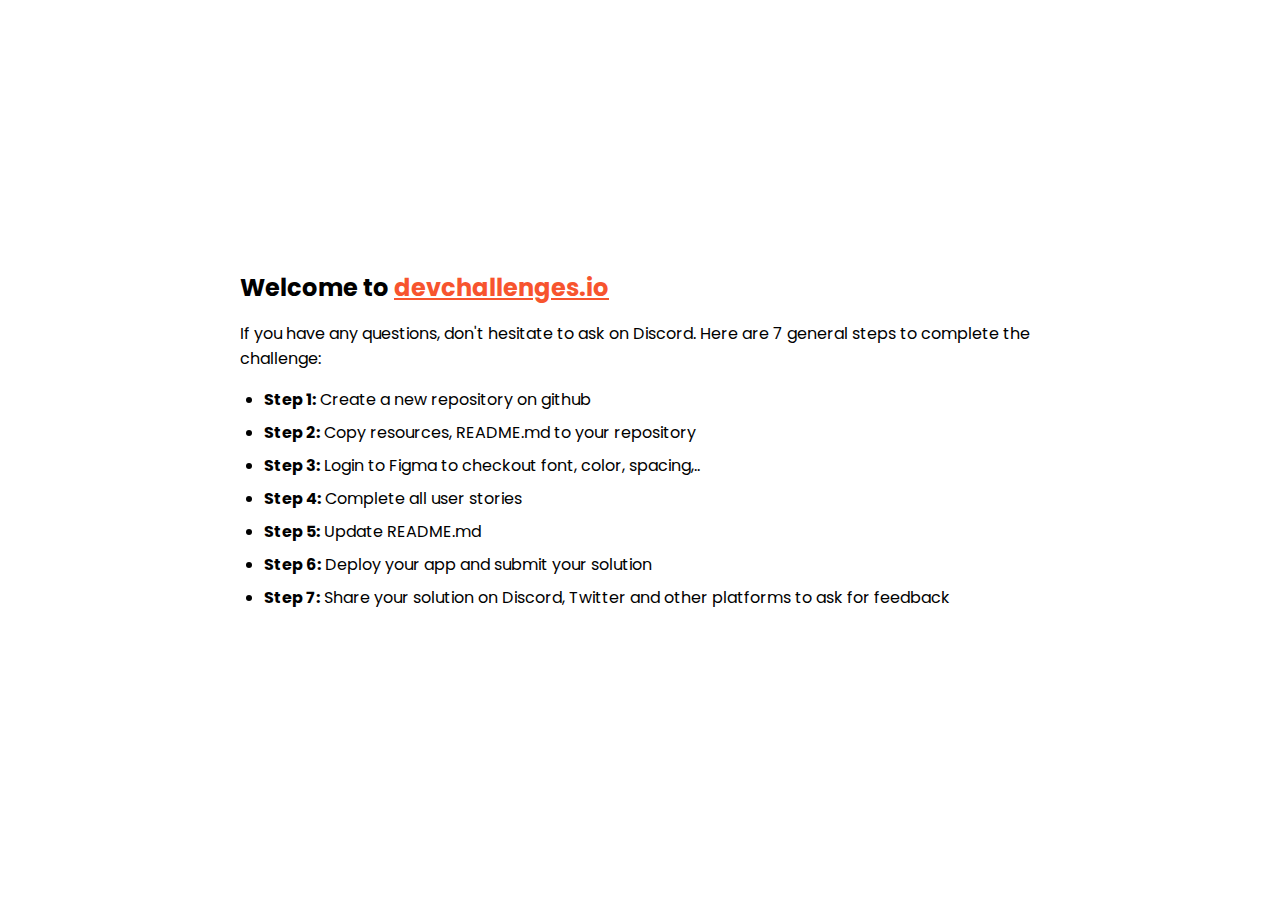
<file: DevChallange.io/interior-consultant-master/index.html>
<!DOCTYPE html>
<html lang="en">
  <head>
    <meta charset="utf-8" />
    <meta
      name="viewport"
      content="width=device-width, initial-scale=1,
  maximum-scale=5"
    />

    <link rel="icon" href="devchallenges.png" />

    <link
      rel="shortcut icon"
      type="image/x-icon"
      href="https://devchallenges.io/"
    />

    <link
      href="https://fonts.googleapis.com/css2?family=Poppins:wght@400;500&display=swap"
      rel="stylesheet"
    />

    <title>Devchallenges</title>

    <style>
      body {
        font-family: "Poppins", sans-serif;
      }

      ul {
        padding-left: 24px;
      }

      li {
        margin-bottom: 8px;
      }

      .welcome {
        max-width: 800px;
        margin: 0 auto;
      }

      .welcome-text {
        margin-top: 30vh;
        font-weight: 500;
      }

      .welcome-text p {
        font-size: 1rem;
        font-weight: 400;
      }

      .welcome-text h1 {
        font-size: 1.5rem;
      }

      .welcome-text a {
        color: #f7542e;
      }
    </style>
  </head>
  <body>
    <div class="welcome">
      <div class="welcome-text">
        <h1>
          Welcome to
          <a href="https://devchallenges.io/" target="_blank"
            >devchallenges.io</a
          >
        </h1>

        <p>
          If you have any questions, don't hesitate to ask on Discord. Here are
          7 general steps to complete the challenge:
        </p>
      </div>

      <ul>
        <li><b>Step 1:</b> Create a new repository on github</li>
        <li><b>Step 2:</b> Copy resources, README.md to your repository</li>
        <li>
          <b>Step 3:</b> Login to Figma to checkout font, color, spacing,..
        </li>
        <li><b>Step 4:</b> Complete all user stories</li>
        <li><b>Step 5:</b> Update README.md</li>
        <li><b>Step 6:</b> Deploy your app and submit your solution</li>
        <li>
          <b>Step 7:</b> Share your solution on Discord, Twitter and other
          platforms to ask for feedback
        </li>
      </ul>
    </div>
  </body>
</html>
</file>
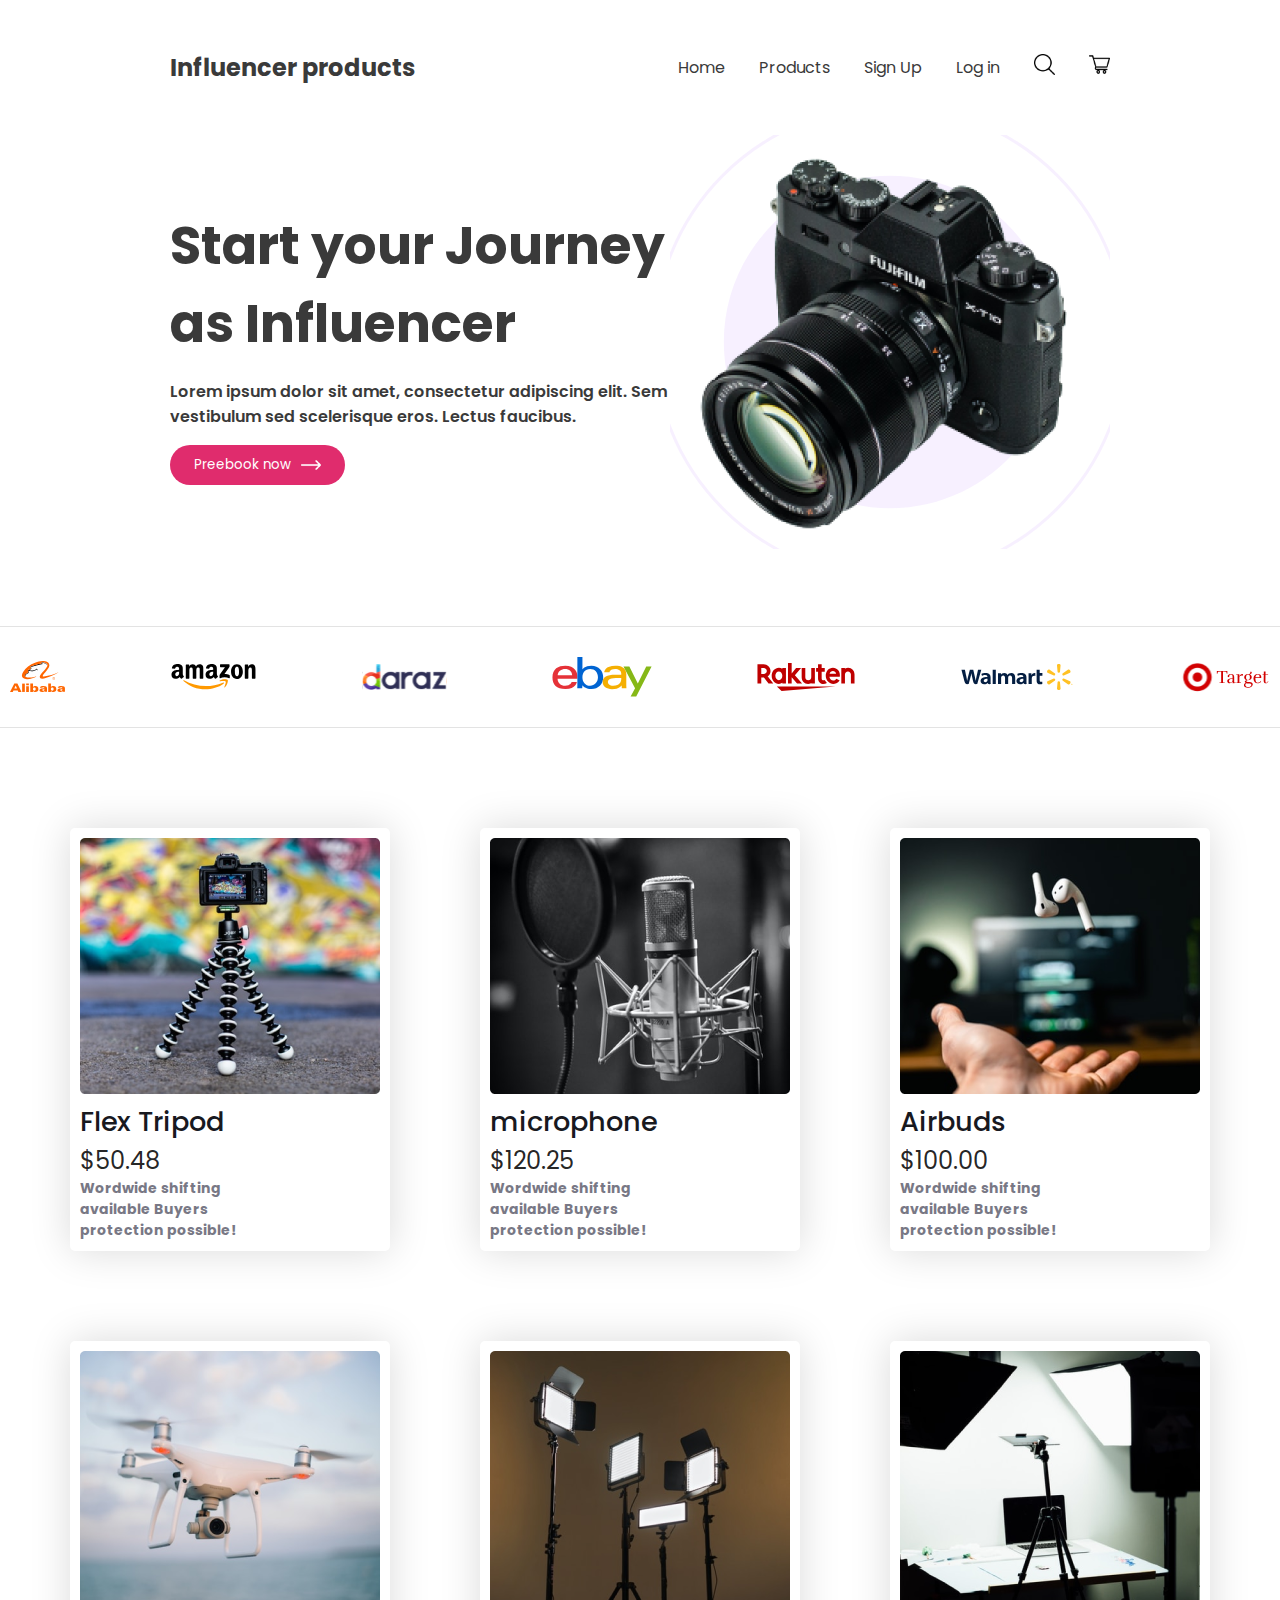
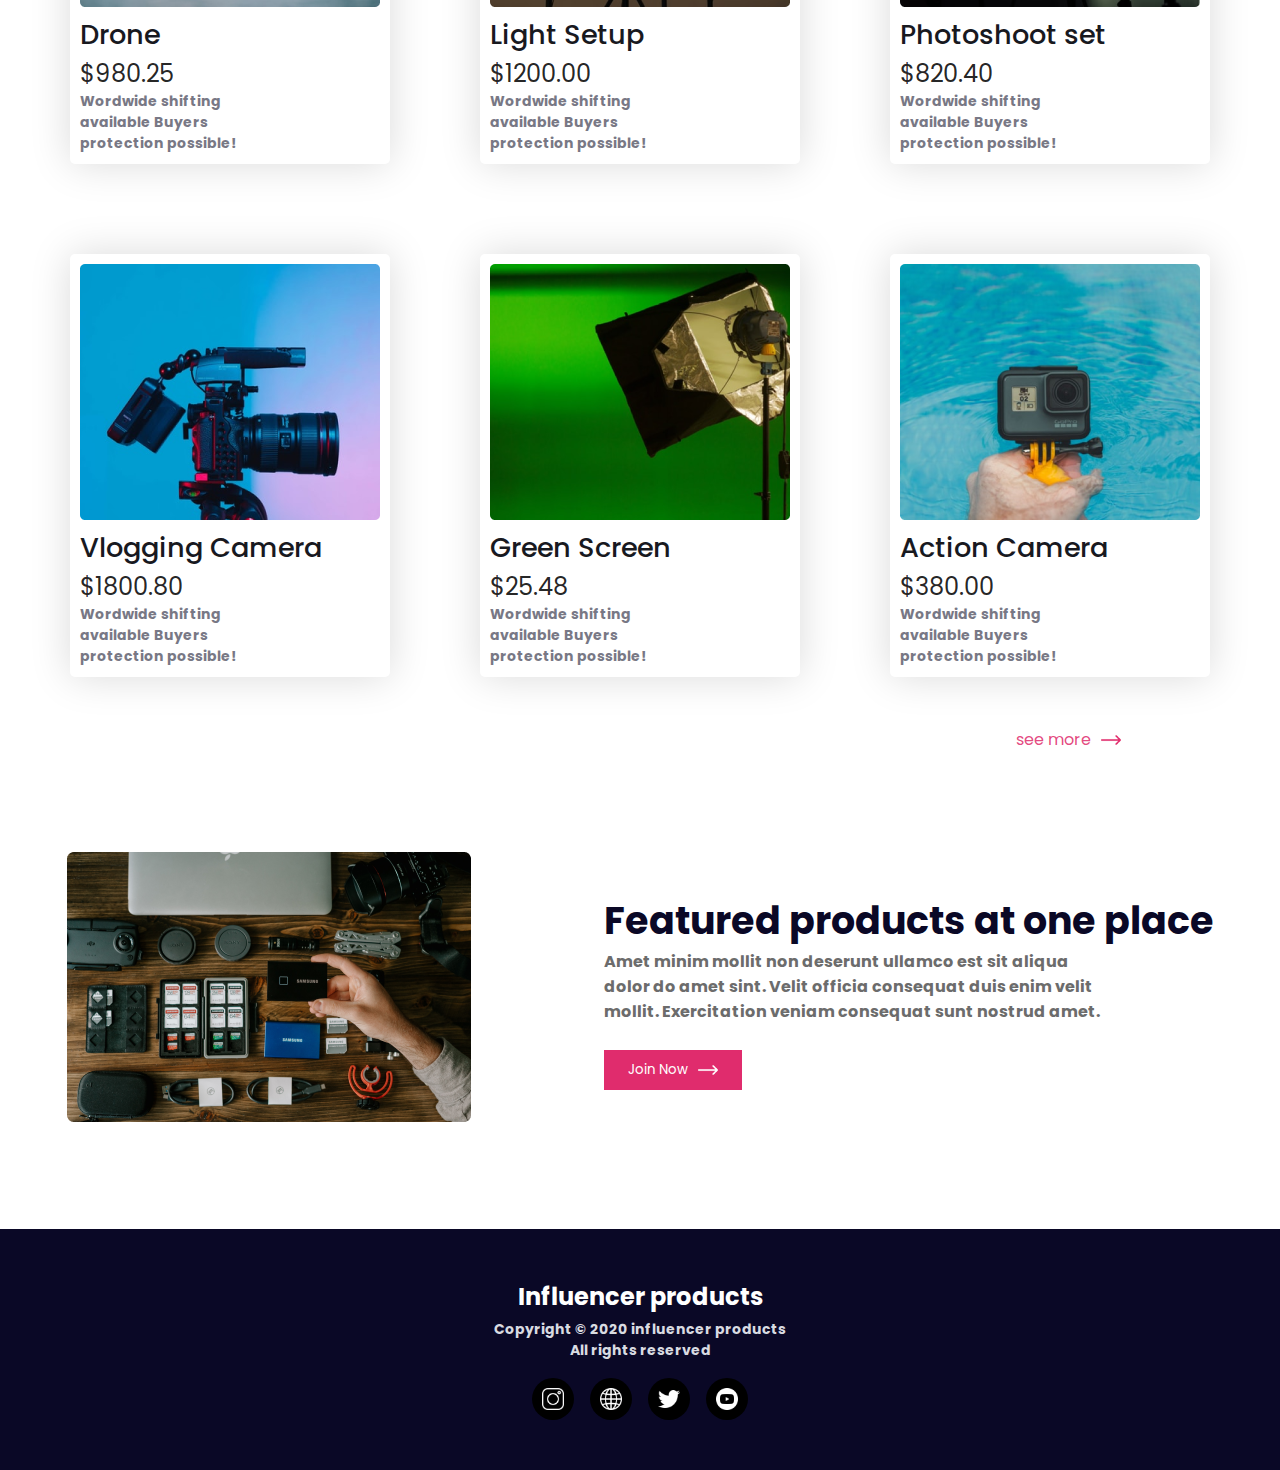
<file: Module 10 Influencer Gear/Re_create Website/index.html>
<!DOCTYPE html>
<html lang="en">

<head>
    <meta charset="UTF-8">
    <meta name="viewport" content="width=device-width, initial-scale=1.0">
    <title>Influencer gear</title>
    <link rel="stylesheet" href="style.css">
    <link rel="stylesheet" href="responsibe_style.css">
</head>

<body>

    <!-- Header Section Start -->


    <header>
        <nav>
            <div class="logo_name">
                <h2>Influencer products</h2>
            </div>
            <div class="nav_list">
                <ul>
                    <a href="#">
                        <li>Home</li>
                    </a>
                    <a href="#">
                        <li>Products</li>
                    </a>
                    <a href="#">
                        <li>Sign Up</li>
                    </a>
                    <a href="#">
                        <li>Log in</li>
                    </a>
                    <li><img src="icon/search-interface-symbol.png" alt=""></li>
                    <li><img src="icon/shopping-cart.png" alt=""></li>
                </ul>
            </div>
        </nav>

        <!-- Banner Section Start -->

        <div class="banner_Section">
            <div class="banner_section_content">
                <h1>Start your Journey as
                    Influencer</h1>
                <p>Lorem ipsum dolor sit amet, consectetur adipiscing elit. Sem vestibulum sed scelerisque eros. Lectus
                    faucibus.</p>
                <div class="btn">
                    <button>Preebook now <img src="icon/right-arrow.png" alt=""></button>

                </div>
            </div>
            <div class="banner_section_img">
                <img src="images/main-camera.png" alt="">
            </div>
        </div>

        <!-- Banner Section End -->
    </header>

    <!-- Header Section End -->

    <!-- Main Section Start -->

    <main>

        <!-- Company Name section Start -->

        <section class="company_name_section">
            <img src="logos/Alibaba.svg" alt="">
            <img src="logos/Amazon.svg" alt="">
            <img src="logos/Daraz.pk Logo.svg" alt="">
            <img src="logos/Ebay.svg" alt="">
            <img src="logos/Rakuten.svg" alt="">
            <img src="logos/Walmart.svg" alt="">
            <img src="logos/Target.svg" alt="">
        </section>


        <!-- Company Name section End -->

        <!-- Product Card Section Start -->
        
        <section class="products_section" >
           <div class="products_card_container">
            <div class="products_card">
                <img src="images/tripod.png" alt="">
                <h3>Flex Tripod</h3>
                <span>$50.48</span>
                <p>Wordwide shifting available
                    Buyers protection possible!</p>
            </div>
            <div class="products_card">
                <img src="images/mic.png" alt="">
                <h3>microphone</h3>
                <span>$120.25</span>
                <p>Wordwide shifting available
                    Buyers protection possible!</p>
            </div>
            <div class="products_card">
                <img src="images/airpod.png" alt="">
                <h3>Airbuds</h3>
                <span>$100.00</span>
                <p>Wordwide shifting available
                    Buyers protection possible!</p>
            </div>
            <div class="products_card">
                <img src="images/drone.png" alt="">
                <h3>Drone</h3>
                <span>$980.25</span>
                <p>Wordwide shifting available
                    Buyers protection possible!</p>
            </div>
            <div class="products_card">
                <img src="images/lights.png" alt="">
                <h3>Light Setup</h3>
                <span>$1200.00</span>
                <p>Wordwide shifting available
                    Buyers protection possible!</p>
            </div>
            <div class="products_card">
                <img src="images/setup.png" alt="">
                <h3>Photoshoot set</h3>
                <span>$820.40</span>
                <p>Wordwide shifting available
                    Buyers protection possible!</p>
            </div>
            <div class="products_card">
                <img src="images/camera.png" alt="">
                <h3>Vlogging Camera</h3>
                <span>$1800.80</span>
                <p>Wordwide shifting available
                    Buyers protection possible!</p>
            </div>
            <div class="products_card">
                <img src="images/single-light.png" alt="">
                <h3>Green Screen</h3>
                <span>$25.48</span>
                <p>Wordwide shifting available
                    Buyers protection possible!</p>
            </div>
            <div class="products_card">
                <img src="images/action.png" alt="">
                <h3>Action Camera</h3>
                <span>$380.00</span>
                <p>Wordwide shifting available
                    Buyers protection possible!</p>
            </div>
           </div>
           <div class="see_more_btn">
            <p>see more </p>
            <img src="icon/right-arrow.png" alt="">
           </div>
        </section>

        <!-- Product Card Section End -->


        <!-- Featured Section Start -->

        <section class="featured_section_container">
            <div class="featured_section_image">
                <img src="images/gear.png" alt="">
            </div>
            <div class="featured_section_content">
                <h2>Featured products at one place</h2>
                <p>Amet minim mollit non deserunt ullamco est sit aliqua dolor do amet sint. Velit officia consequat duis enim velit mollit. Exercitation veniam consequat sunt nostrud amet.</p>
                <button class="featured_section_btn" >Join Now <img src="icon/right-arrow.png" alt=""></button>
            </div>
        </section>

        <!-- Featured Section End -->

    </main>

    <!-- Main Section Start -->

    <!-- Footer Section Start -->
    <footer>
        <h3>Influencer products</h3>
        <p>Copyright © 2020  influencer products</p>
        <p>All rights reserved</p>
        <div class="footer_section_icon">
            <div class="footer_icon">
                <img src="icon/instagram.png" alt="">
            </div>
            <div class="footer_icon">
                <img src="icon/world-wide-web.png" alt="">
            </div>
            <div class="footer_icon">
                <img src="icon/twitter.png" alt="">
            </div>
            <div class="footer_icon">
                <img src="icon/youtube.png" alt="">
            </div>
        </div>
    </footer>

    <!-- Footer Section End -->
</body>

</html>
</file>
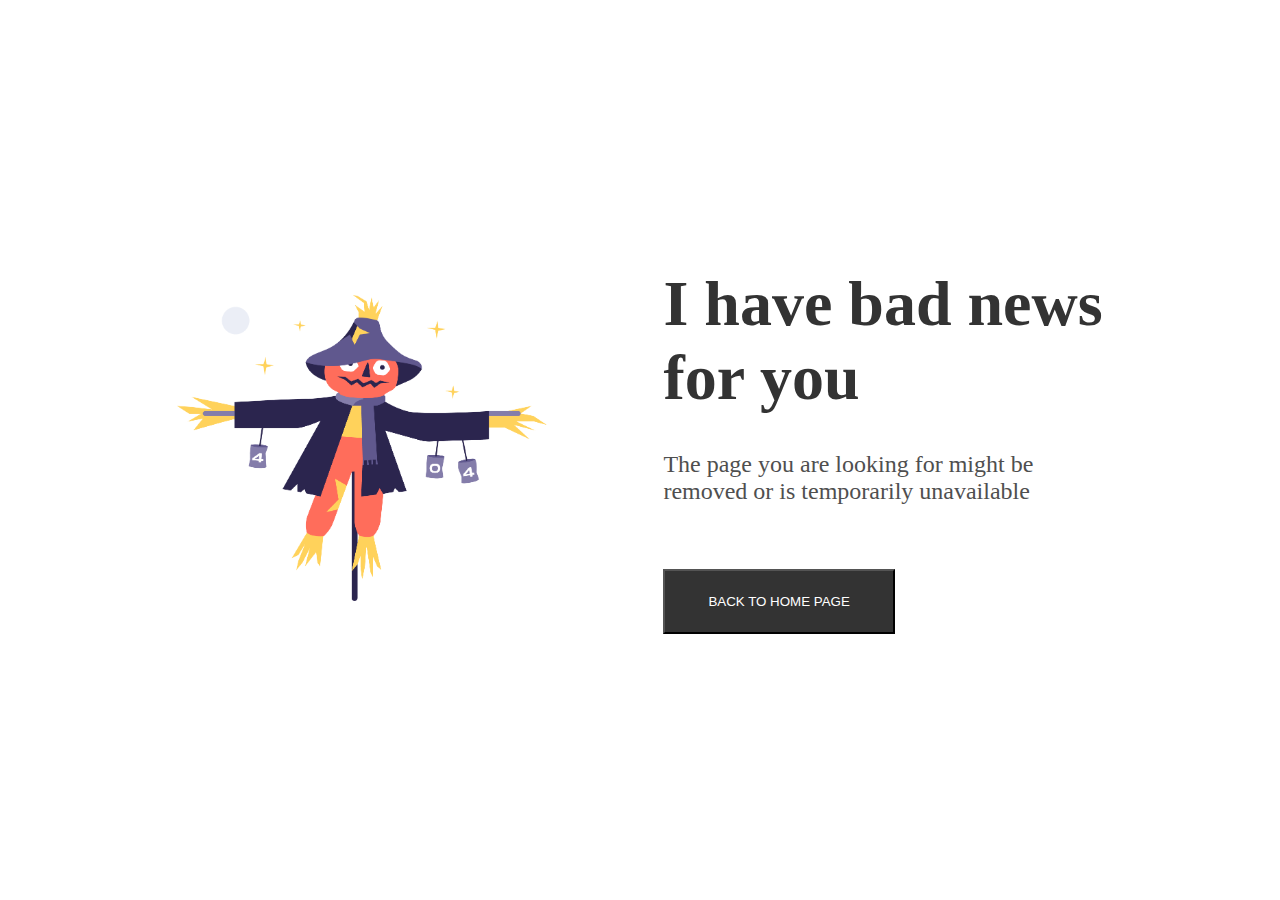
<file: DevChallange.io/404-not-found-master (3)/Re_create/index.html>
<!DOCTYPE html>
<html lang="en">
<head>
    <meta charset="UTF-8">
    <meta name="viewport" content="width=device-width, initial-scale=1.0">
    <title>404-not-found-master (3)</title>
    <link rel="stylesheet" href="style.css">
</head>
<body>
    <div class="container">
        <div class="img">
            <img src="image/Scarecrow.png" alt="">
        </div>
        <div class="text">
            <h1>I have bad news <br> for you</h1>
            <p>The page you are looking for might be removed or is temporarily unavailable</p>
            <button>
                BACK TO HOME PAGE
            </button>
        </div>
    </div>
</body>
</html>
</file>
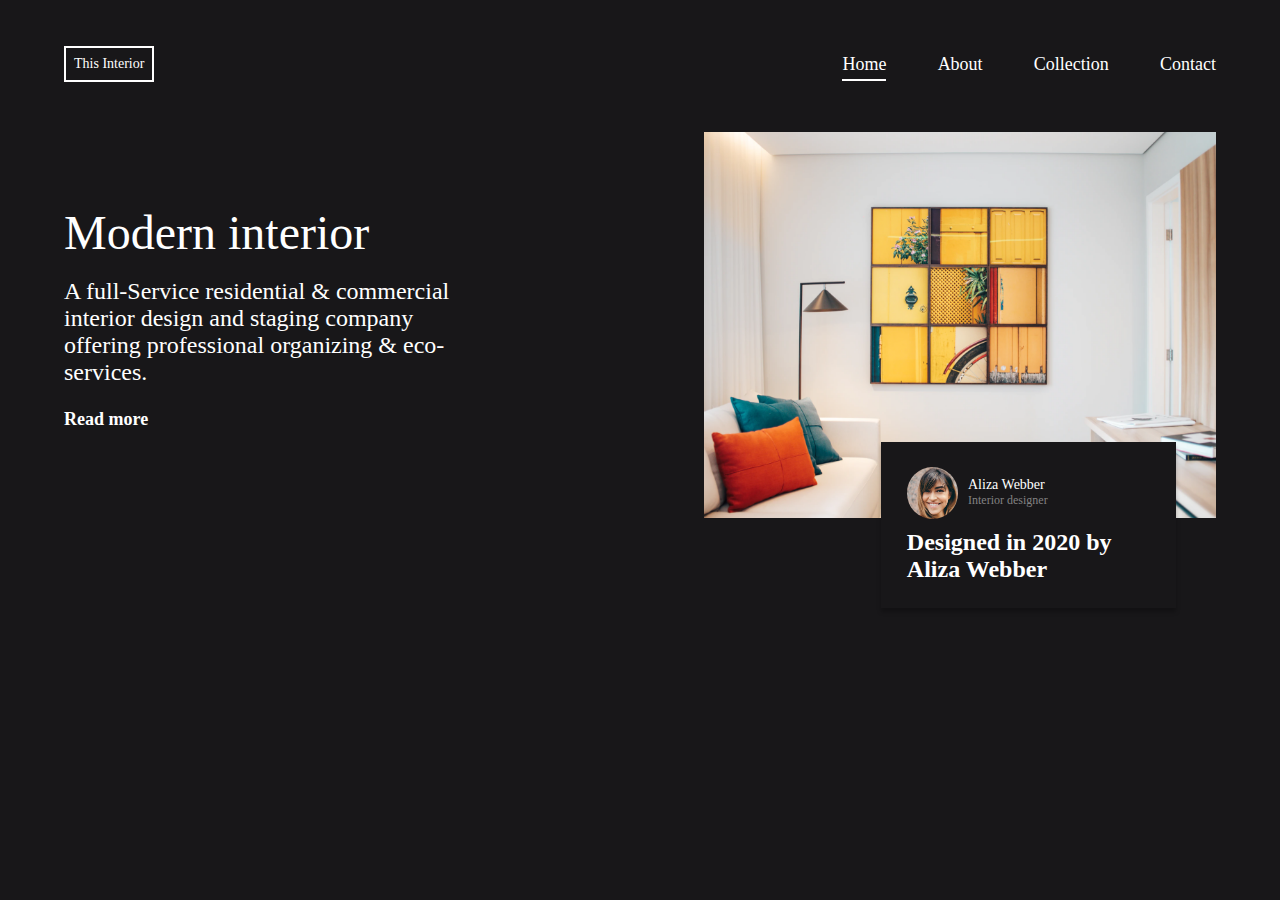
<file: DevChallange.io/interior-consultant-master/Re-create/index.html>
<!DOCTYPE html>
<html lang="en">
<head>
    <meta charset="UTF-8">
    <meta name="viewport" content="width=device-width, initial-scale=1.0">
    <title>Interior Consultant</title>
    <link rel="stylesheet" href="style.css">
</head>
<body>
    <header>
        <div class="logo">
            <h4>This Interior</h4>
        </div>
        <nav>
            <ul class="navvar">
                <li><a href="#" class="home">Home</a></li>
                <li><a href="#">About</a></li>
                <li><a href="#">Collection</a></li>
                <li><a href="#">Contact</a></li>
            </ul>
        </nav>
    </header>
    <main>
        <div class="banner_container">
            <div class="content">
                <h1>Modern interior</h1>
                <p>A full-Service residential & commercial interior design and staging company offering professional organizing & eco-services.</p>
                <p><strong>Read more</strong></p>
            </div>
            <div class="image">
                <img src="image/photo1.png" alt="">
                <div class="profile">
                    <div class="profile_image">
                        <div class="img">
                        </div>
                        <div class="user_name">
                            <h4>Aliza Webber</h4>
                            <p>Interior designer</p>
                        </div>
                    </div>
                    <h2>Designed in 2020 by <br> Aliza Webber</h2>
                </div>
            </div>
        </div>
    </main>
</body>
</html>
</file>
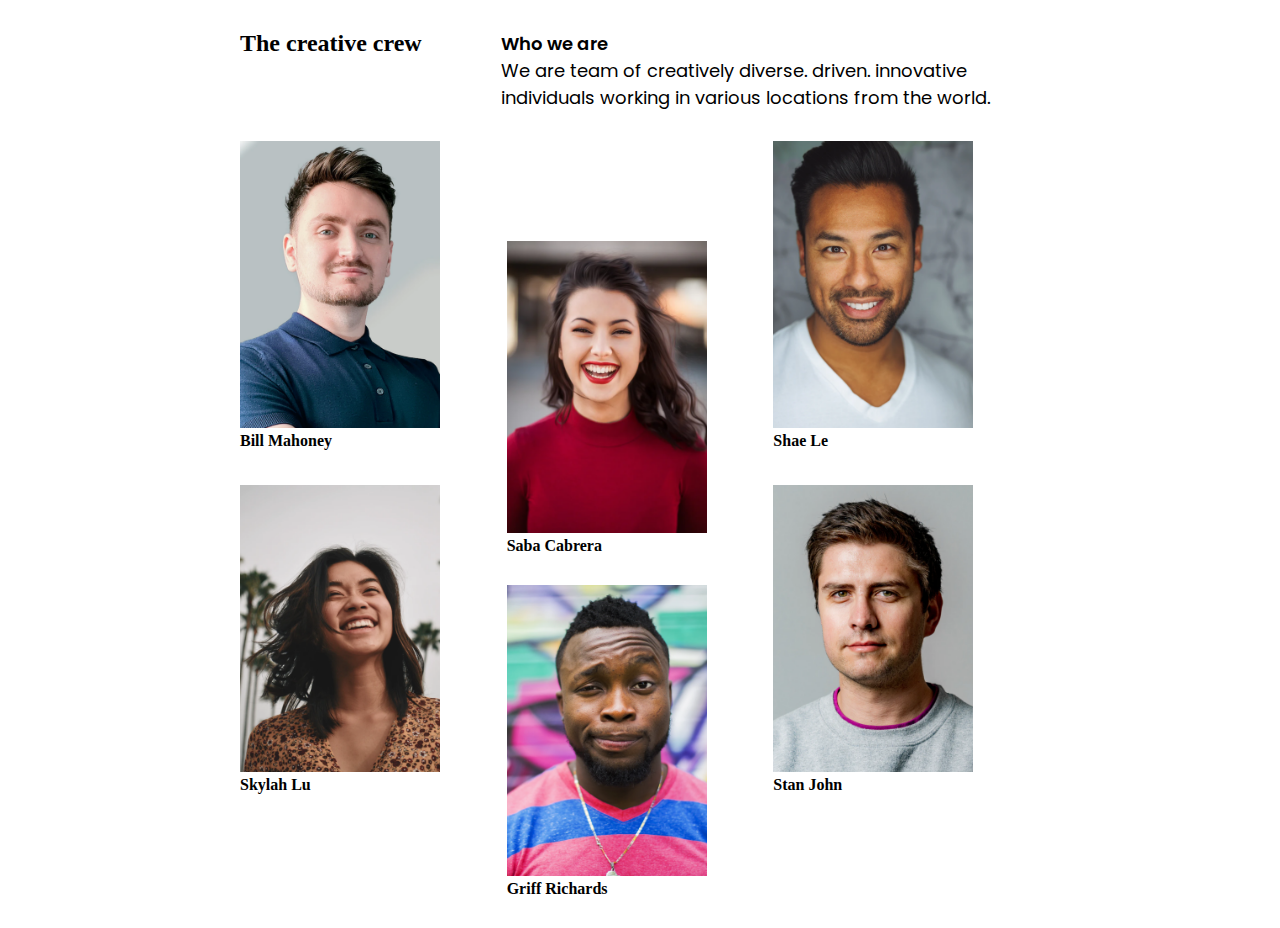
<file: DevChallange.io/my-team-page-master/Re-create/index.html>
<!DOCTYPE html>
<html lang="en">
<head>
    <meta charset="UTF-8">
    <meta name="viewport" content="width=device-width, initial-scale=1.0">
    <title>My Team Page</title>
    <link rel="stylesheet" href="style.css">
</head>
<body>
    <div class="heading_container">
        <h2>The creative crew</h2>
        <div class="right_side_container">
            <h3>Who we are</h3>
            <p>We are team of creatively diverse. driven. innovative individuals working in various locations from the world.</p>
        </div>
    </div>
    <div class="image_container">
        <div class="first_img">
            <img src="image/photo1.png" alt="">
            <h4>Bill Mahoney</h4>
        </div>
        <div class="second_img">
            <img src="image/photo2.png" alt="">
            <h4>Saba Cabrera</h4>
        </div>
        <div class="thired_img">
            <img src="image/photo3.png" alt="">
            <h4>Shae Le</h4>
        </div>
        <div class="forth_img">
            <img src="image/photo4.png" alt="">
            <h4>Skylah Lu</h4>
        </div>
        <div class="fieth_img">
            <img src="image/photo5.png" alt="">
            <h4>Griff Richards</h4>
        </div>
        <div class="sixth_img">
            <img src="image/photo6.png" alt="">
            <h4>Stan John</h4>
        </div>
    </div>
</body>
</html>
</file>
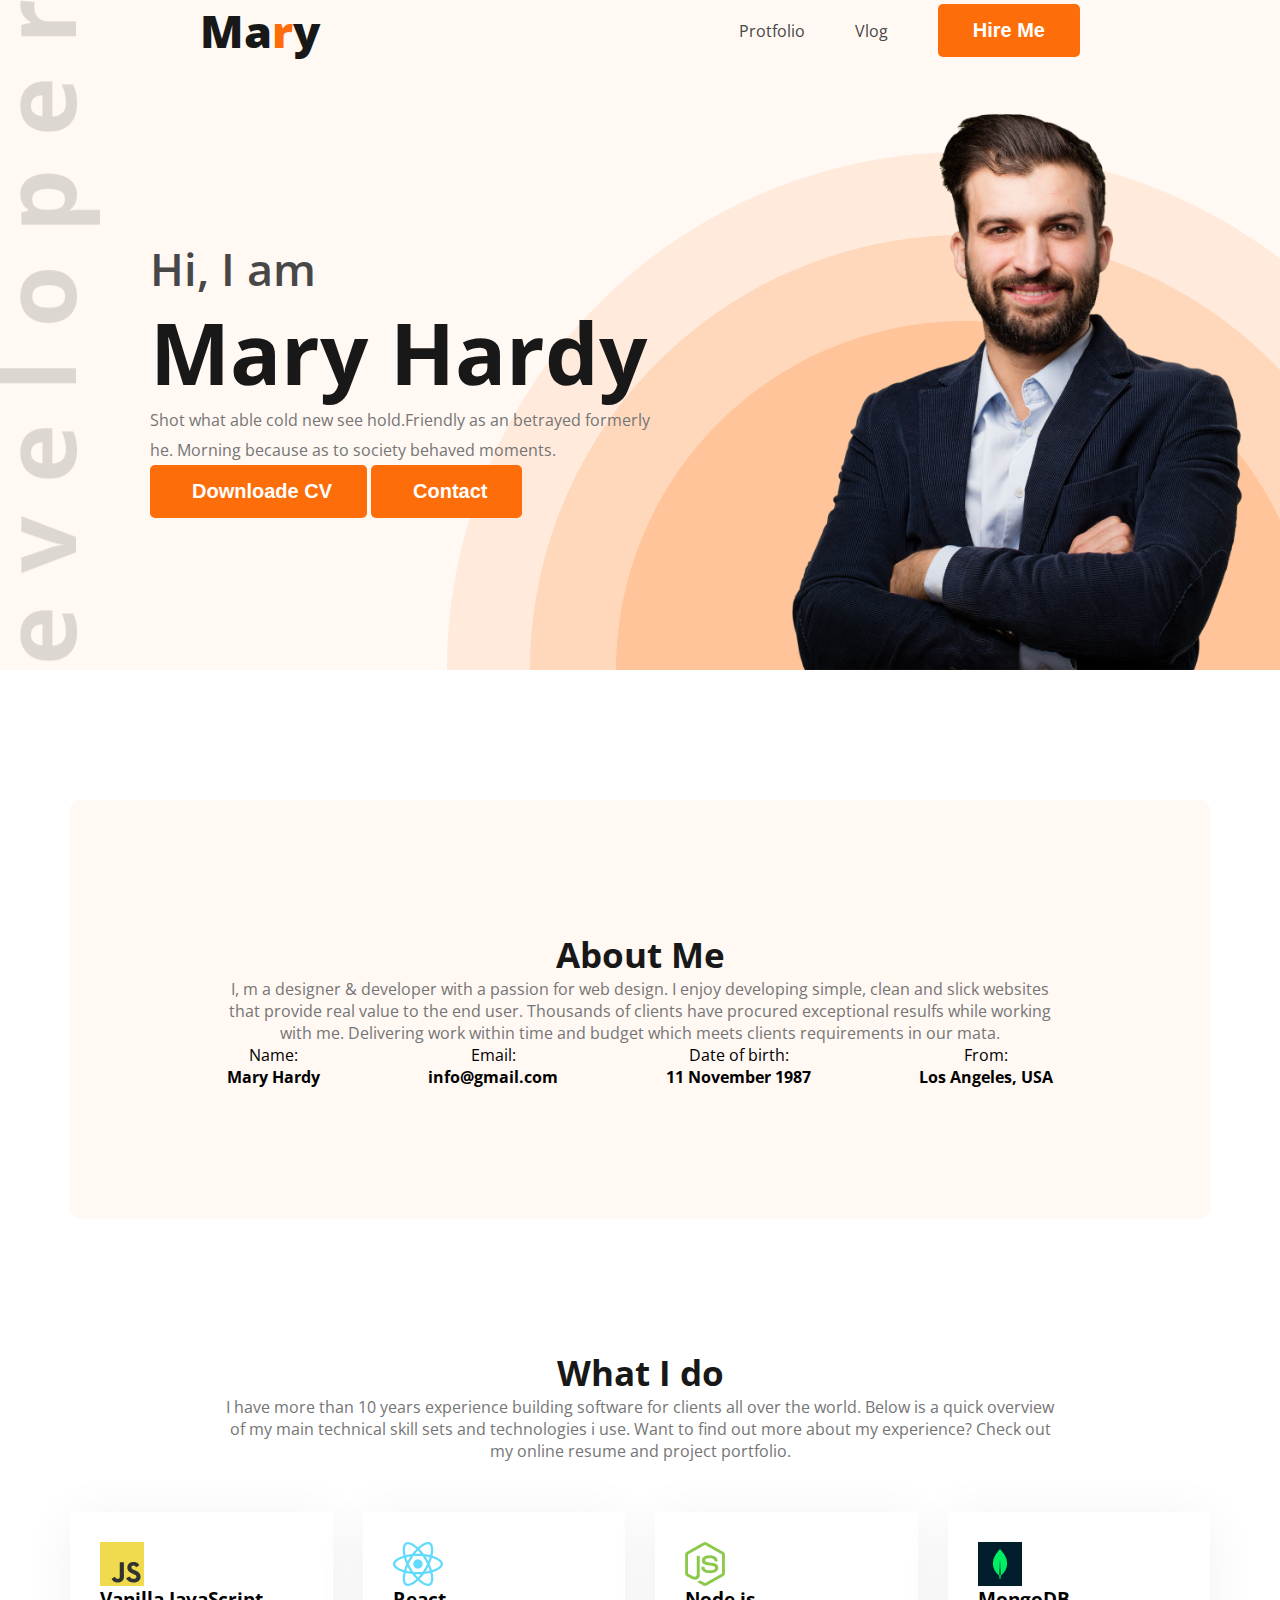
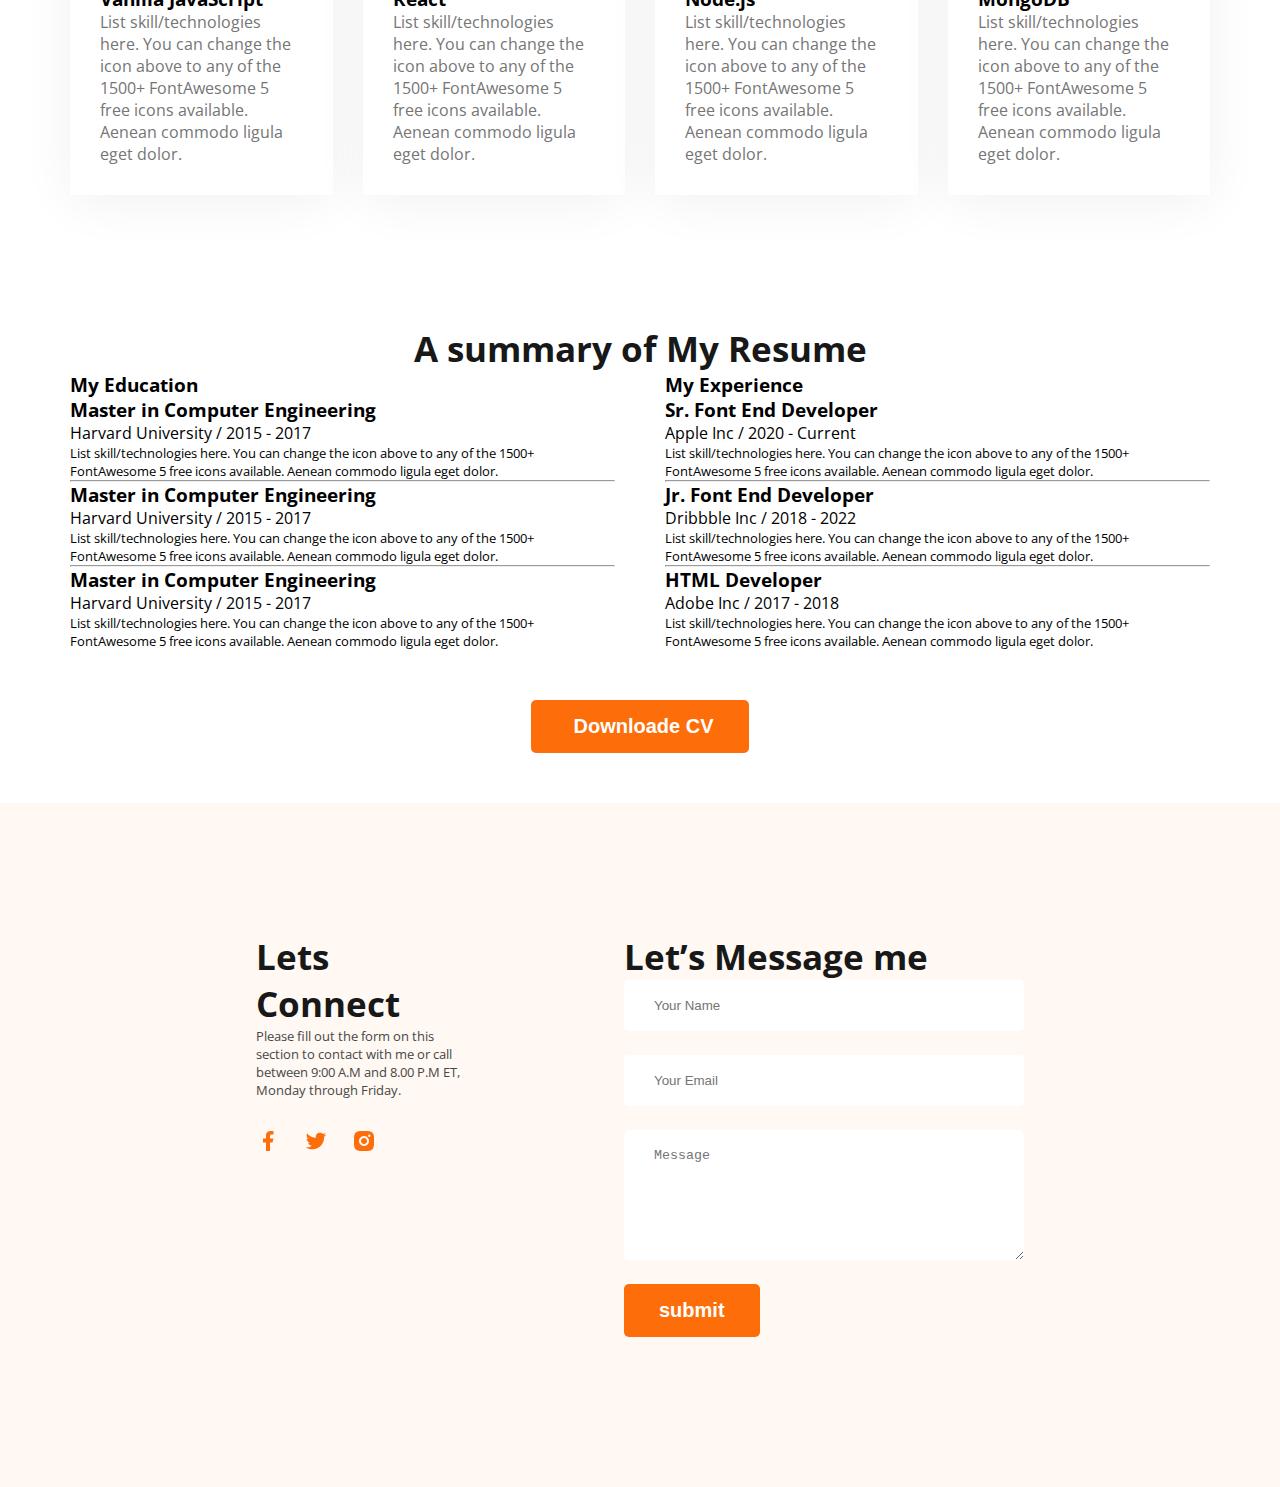
<file: Module - 8 Responsive  Project Protfolio Website/i.html>
<html lang="en"><head>
    <meta charset="UTF-8">
    <meta name="viewport" content="width=device-width, initial-scale=1.0">
    <title>Developer Portfolia</title>
    <link rel="stylesheet" href="Style/style.css">
</head>

<body>
    <header>
        <nav>
            <h3 class="nav_title">Ma<span class="text-pramiry-color">r</span>y</h3>
            <ul>
                <li><a href="#">Protfolio</a></li>
                <li><a href="#">Vlog</a></li>
                <li><button class="pramiry-btn">Hire Me</button></li>
            </ul>
        </nav>
        <div class="banner">
            <div class="banner_content">
                <h3 class="banner_greeting">Hi, I am</h3>
                <h1 class="banner_title">Mary Hardy</h1>
                <p>Shot what able cold new see hold.Friendly as an betrayed formerly he. Morning because as to society
                    behaved moments.</p>
                <button class="pramiry-btn"> <i class="fa-solid fa-download" style="padding-right: 7px;"></i>Downloade CV</button>
                <button class="pramiry-btn"><i class="fa-solid fa-phone" style="padding-right: 7px;"></i>Contact </button>
            </div>
            <img class="banner_img" src="images/hardy.png" alt="">
        </div>
    </header>
    <main>
        <section class="about ">
            <h3 class="section_title">About Me</h3>
            <p class="section_description">I, m a designer &amp; developer with a passion for web design. I enjoy developing
                simple, clean and slick websites that provide real value to the end user. Thousands of clients have
                procured exceptional resulfs while working with me. Delivering work within time and budget which meets
                clients requirements in our mata.</p>
            <div class="about_info_container">
                <div class="about_info">
                    <p class="info_title">Name: <br>
                        <strong>Mary Hardy </strong>
                    </p>
                </div>
                <div class="about_info">
                    <p class="info_title">Email:<br>
                        <strong>info@gmail.com </strong>
                    </p>
                </div>
                <div class="about_info">
                    <p class="info_title">Date of birth:<br>
                        <strong>11 November 1987</strong>
                    </p>
                </div>
                <div class="about_info">
                    <p class="info_title">From:<br>
                        <strong>Los Angeles, USA </strong>
                    </p>
                    <h4 class="info_title"></h4>
                </div>

            </div>
        </section>

        <!-- What is do section -->

        <section class="what_i_do_section">
            <h3 class="section_title">What I do</h3>
            <p class="what_i_do_section_descritption_self section_description">I have more than 10 years experience
                building software for clients all over the world. Below is a quick overview of my main technical skill
                sets and technologies i use. Want to find out more about my experience? Check out my online resume and
                project portfolio.</p>
            <div class="skill_section_container">
                <div class="skill">
                    <img src="images/icons/js.png" alt="">
                    <h3 class="skill_title">Vanilla JavaScript</h3>
                    <p class="skill_description">List skill/technologies here. You can change the icon above to any of
                        the 1500+ FontAwesome 5 free icons available. Aenean commodo ligula eget dolor.</p>
                </div>
                <div class="skill">
                    <img src="images/icons/react.png" alt="">
                    <h3 class="skill_title">React</h3>
                    <p class="skill_description">List skill/technologies here. You can change the icon above to any of
                        the 1500+ FontAwesome 5 free icons available. Aenean commodo ligula eget dolor.</p>
                </div>
                <div class="skill">
                    <img src="images/icons/nodejs.png" alt="">
                    <h3 class="skill_title">Node.js</h3>
                    <p class="skill_description">List skill/technologies here. You can change the icon above to any of
                        the 1500+ FontAwesome 5 free icons available. Aenean commodo ligula eget dolor.</p>
                </div>
                <div class="skill">
                    <img src="images/icons/mongo.png" alt="">
                    <h3 class="skill_title">MongoDB</h3>
                    <p class="skill_description">List skill/technologies here. You can change the icon above to any of
                        the 1500+ FontAwesome 5 free icons available. Aenean commodo ligula eget dolor.</p>
                </div>
            </div>
        </section>

        <!-- Resume Section -->

        <section>
            <h3 class="section_title">A summary of My Resume</h3>
            <div class="resume_container">
                <div class="colume1">
                    <h3 class="colume_title">My Education</h3>
                    <div class="box1">
                        <h3>Master in Computer Engineering</h3>
                        <p>Harvard University / 2015 - 2017</p>
                        <small>List skill/technologies here. You can change the icon above
                            to any of the 1500+ FontAwesome 5 free icons available. Aenean commodo ligula eget
                            dolor.</small>

                    </div>
                    <hr>
                    <div class="box1">
                        <h3>Master in Computer Engineering</h3>
                        <p>Harvard University / 2015 - 2017</p>
                        <small>List skill/technologies here. You can change the icon above
                            to any of the 1500+ FontAwesome 5 free icons available. Aenean commodo ligula eget
                            dolor.</small>
                    </div>
                    <hr>
                    <div class="box1">
                        <h3>Master in Computer Engineering</h3>
                        <p>Harvard University / 2015 - 2017</p>
                        <small>List skill/technologies here. You can change the icon above
                            to any of the 1500+ FontAwesome 5 free icons available. Aenean commodo ligula eget
                            dolor.</small>
                    </div>
                </div>
                <div class="colume2">
                    <h3 class="colume_title">My Experience</h3>
                    <div class="box1">
                        <h3>Sr. Font End Developer</h3>
                        <p>Apple Inc / 2020 - Current</p>
                        <small>List skill/technologies here. You can change the icon above
                            to any of the 1500+ FontAwesome 5 free icons available. Aenean commodo ligula eget
                            dolor.</small>

                    </div>
                    <hr>
                    <div class="box1">
                        <h3>Jr. Font End Developer</h3>
                        <p>Dribbble Inc / 2018 - 2022</p>
                        <small>List skill/technologies here. You can change the icon above
                            to any of the 1500+ FontAwesome 5 free icons available. Aenean commodo ligula eget
                            dolor.</small>
                    </div>
                    <hr>
                    <div class="box1">
                        <h3>HTML Developer</h3>
                        <p>Adobe Inc / 2017 - 2018</p>
                        <small>List skill/technologies here. You can change the icon above
                            to any of the 1500+ FontAwesome 5 free icons available. Aenean commodo ligula eget
                            dolor.</small>
                    </div>
                </div>
            </div>
            <div class="resume_btn">
                <button class=" pramiry-btn"><i class="fa-solid fa-download" style="padding-right: 7px;"></i>Downloade CV</button>

            </div>
        </section>
        
    </main>
    <footer>
        <div class="footer_container wid ">
            <div class="colume1">
                <h2 class="">Lets Connect</h2>
                <small>Please fill out the form on this section to contact with me or call between 9:00 A.M and 8.00 P.M
                    ET, Monday through Friday.</small>
                <div class="footer_icon">
                    <a href="#"> <img src="images/icons/facebook.png" alt=""></a>
                    <a href="#"> <img src="images/icons/twitter.png" alt=""></a>
                    <a href="#"> <img src="images/icons/insta.png" alt=""></a>
                </div>
            </div>
            <div class="colume2">
                <h2>Let’s Message me</h2>
                <input type="text" placeholder="Your Name">
                <input type="email" placeholder="Your Email">
                <textarea name="" id="" cols="30" rows="10" placeholder="Message"></textarea>
                <input type="submit" value="submit" class="pramiry-btn">
            </div>
        </div>
    </footer>
    
 


</body>
</html>
</file>
<file: Module 10 Influencer Gear/Re_create Website/style.css>
@import url('https://fonts.googleapis.com/css2?family=Poppins:wght@200;300;400;500;600;700;800;900&display=swap');

/* Shared Style Start */

* {
    padding: 0px;
    margin: 0px;
    font-family: 'Poppins', sans-serif;
}
.hide{
    display: none;
}
main {
    max-width: 1440px;
    margin: 0px auto;
}

/* Shared Style End */

/* Header Section Start */

header {
    margin: 50px 170px;
}

nav {
    display: flex;
    justify-content: space-between;
    align-items: center;
}

.logo_name h2 {
    color: #3A3A3A;
    font-size: 24px;
}

.nav_list ul {
    display: flex;
    gap: 34px;
    align-items: center;
}

.nav_list ul a {
    text-decoration: none;
}

.nav_list ul li {
    list-style: none;
    color: #3A3A3A;
}

.nav_list ul li img {
    width: 21px;
}


/* Header Section End */


/* Banner Section Start */

.banner_Section {
    display: flex;
    align-items: center;
    justify-content: space-between;
    margin-top: 50px;
    margin-bottom: 70px;
}

.banner_section_content h1 {
    color: #3A3A3A;
    font-size: 52px;
    font-weight: 700;
    max-width: 582px;
}

.banner_section_content p {
    color: #3A3A3A;
    max-width: 505px;
    font-weight: 600;
    margin: 16px 0px;
}

.btn button {
    display: flex;
    align-items: center;
    gap: 10px;
    padding: 10px 24px;
    border-radius: 41px;
    background: #E02C6D;
    border: 0;
    color: white;
}

.btn img {
    width: 20px;
    filter: invert(100%) sepia(1%) saturate(295%) hue-rotate(76deg) brightness(119%) contrast(100%);
}

.banner_section_img img {
    background-image: url("images/Circle\ design.svg");
    background-position: center;
}

/* Banner Section End */


/* Company name section Start*/
.company_name_section {
    display: flex;
    justify-content: space-between;
    align-items: center;
    border-top: 1px solid rgba(0, 0, 0, 0.108);
    border-bottom: 1px solid rgba(0, 0, 0, 0.108);
    padding: 30px 10px;
    margin-bottom: 100px;
}

/* Company name section End*/


/* Product Card Section Start */

.products_card_container {
    display: flex;
    flex-wrap: wrap;
    gap: 90px;
    justify-content: center;
}

.products_card {
    border-radius: 5px;
    background: #FFF;
    box-shadow: 0px 0px 40px 0px rgba(0, 0, 0, 0.15);
    padding: 10px;
}

.products_card h3 {
    color: #18191F;
    font-size: 1.7rem;
    font-weight: 500;
}

.products_card span {
    color: rgba(0, 0, 0, 0.87);
    font-size: 24px;
    font-weight: 400;
}

.products_card p {
    color: #787885;
    font-size: 14px;
    font-weight: 700;
    max-width: 200px;
}

.see_more_btn {
    display: flex;
    justify-content: right;
    align-items: center;
    gap: 10px;
    margin-top: 50px;
    margin-bottom: 100px;
    color: rgba(224, 44, 109, 0.87);
    position: relative;
    right: 159px;
}

.see_more_btn img {
    width: 20px;
    filter: invert(30%) sepia(64%) saturate(4069%) hue-rotate(322deg) brightness(91%) contrast(93%);
}



/* Product Card Section End */



/* Featured Section Start */

.featured_section_container {
    display: flex;
    justify-content: space-around;
    align-items: center;
    margin-bottom: 100px;
}

.featured_section_content h2 {
    color: #0A0826;
    font-size: 38px;
    font-weight: 700;
}

.featured_section_content p {
    color: #6C6C6C;
    font-weight: 700;
    max-width: 501px;
}

.featured_section_btn {
    display: flex;
    gap: 10px;
    align-items: center;
    background-color: #E02C6D;
    border: 0;
    padding: 10px 24px;
    color: white;
    margin-top: 26px;
}

.featured_section_btn img {
    filter: invert(100%) sepia(0%) saturate(7500%) hue-rotate(327deg) brightness(106%) contrast(101%);
    width: 20px;
}


/* Featured Section End */


/* Footer Section Start */

footer {
    display: flex;
    flex-direction: column;
    align-items: center;
    background: #0A0826;
    color: white;
    padding: 50px;
}

footer h3 {
    color: #FFF;
    font-size: 24px;
    font-weight: 700;
    margin-bottom: 5px;
}

footer p {
    color: #D9DBE1;
    font-size: 14px;
    font-weight: 700;
}

.footer_section_icon {
    display: flex;
    gap: 16px;
    margin-top: 17px;
}

.footer_icon img {
    width: 22px;
    filter: invert(100%) sepia(0%) saturate(7500%) hue-rotate(327deg) brightness(106%) contrast(101%);
}

.footer_icon {
    background-color: black;
    border-radius: 100%;
    padding: 5px;
    width: 32px;
    height: 32px;
    display: flex;
    justify-content: center;
    align-items: center;
}

/* Footer Section End */
</file>
<file: Module 10 Influencer Gear/Re_create Website/responsibe_style.css>
/* Tablet Screen */

@media screen and (max-width:960px) {
    nav{
        flex-direction: column;
        align-items: center;
    }
    header{
        margin: 20px 12px;
    }
    .banner_Section{
        flex-direction: column-reverse;
     }
     .company_name_section{
        flex-wrap: wrap;
        gap: 20px;
        justify-content: center;
     }
     .featured_section_container{
        flex-direction: column-reverse;
        gap: 20px;
        margin-bottom: 22px;
     }
     .featured_section_container{
        flex-direction: column-reverse;
        gap: 20px;
        margin-bottom: 22px;
     }
     .featured_section_content{
        display: flex;
        flex-direction: column;
        align-items: center;
        text-align: center;
     }
     .featured_section_image img{
        width: 100%;
     }
}

/* Mobile Screen */

@media screen and (max-width:576px) {


    /* Shared Style Start */

    main{
        margin: 0px 12px;
    }

    /* Shared Style End */

    /* Header Section Start*/

    header{
        margin: 20px 12px;
    }
    nav{
        flex-direction: column;
        align-items: center;
    }
    .nav_list ul{
        justify-content: space-between;
        align-items: center;
        gap: 10px;
        margin-top: 20px;
    }

    /* Header Section End*/


     /* Banner Section Start  */
     .banner_Section{
        gap: 36px;
     }
     .banner_section_img img{
        width: 100%;
     }
     .banner_Section{
        flex-direction: column-reverse;
     }
     .banner_section_content{
        display: flex;
    flex-direction: column;
    align-items: center;
    text-align: center;
     }
     /* Banner Section End  */

     /* Company Name Section Start*/
     
     .company_name_section{
        flex-wrap: wrap;
        gap: 20px;
        justify-content: center;
     }
     /* Company Name Section End*/

     /* Featured Section Start */

     .featured_section_container{
        flex-direction: column-reverse;
        gap: 20px;
        margin-bottom: 22px;
     }
     .featured_section_content{
        display: flex;
        flex-direction: column;
        align-items: center;
        text-align: center;
     }
     .featured_section_image img{
        width: 100%;
     }

     /* Featured Section End */
}
</file>
<file: DevChallange.io/404-not-found-master (3)/Re_create/style.css>
* {
    padding: 0;
    margin: 0;
}

.container {
    display: flex;
    justify-content: center;
    align-items: center;
    height: 100vh;
    gap: 116px;
}

img {
    width: 370px;
}

h1 {
    color: var(--gray-1, #333);
    font-family: Space Mono;
    font-size: 64px;
}

p {
    color: var(--gray-2, #4F4F4F);
    font-family: Space Mono;
    font-size: 24px;
    padding-top: 36px;
    padding-bottom: 64px;
    width: 381px;
}
button{
    background-color: #333;
    color: white;
    padding: 23px 43px;
}

@media screen and (max-width:576px) {
    .container{
        flex-direction: column;
        overflow: hidden;
    }
    img{
        width: 197px;
    }
    h1{
        font-size: 48px;
        margin:0px 20px;
    }
    p{
        font-size: 18px;
        width: 340px ;
        margin:0px 20px;
    }
    button{
        margin-left: 20px;
    }

}
</file>
<file: DevChallange.io/interior-consultant-master/Re-create/style.css>
* {
    margin: 0;
    padding: 0;
    background: #181719;
}

/* Header Section */
header {
    display: flex;
    justify-content: space-between;
    margin: 0px 5vw;
    padding-top: 46px;
    align-items: center;
}

.logo h4 {
    border: 2px solid white;
    color: white;
    padding: 8px;
    font-size: 14px;
    font-weight: 200;
}

.navvar {
    display: flex;
    gap: 4vw;

}

.navvar li {
    list-style: none;
}

.navvar li a {
    text-decoration: none;
    color: white;
    font-size: 18px;
    font-weight: 500;
}

.home {
    border-bottom: 2px solid white;
    padding-bottom: 5px;
}

/* Banner Section */

.banner_container{
    display: flex;
    justify-content: space-between;
    margin: 0px 5vw;
    align-items: center;
    margin-top: 50px;
}
.content h1 {
    color: #FFF;
    font-size: 48px;
    font-weight: 500;
}

.content p {
    color: #FFF;
    font-size: 24px;
    width: 410px;
    margin: 1.4vw 0px;
}

.content p strong {
    color: #FFF;
    font-size: 18px;
    font-weight: 700;
}

.image img {
    width: 40vw;
    
}
.image{
    position: relative;
}

.profile {
    width: 19vw;
    background: #181719;
    box-shadow: 0px 4px 4px 0px rgba(0, 0, 0, 0.25);
    padding: 25px 26px;
    position: absolute;
    right: 40px;
    bottom: -86px;
}

.profile_image {
    display: flex;
    align-items: center;
    gap: 10px;
}

.profile_image .img {
    width: 4vw;
    height: 4vw;
    background-image: url(image/photo2.png);
    border-radius: 50%;
    background-size: cover;
    background-position: center;
}

.user_name h4 {
    color: #FFF;
    font-size: 14px;
    font-weight: 500;
}

.user_name p {
    color: var(--gray-3, #828282);
    font-size: 12px;
    font-weight: 500;
}

.profile h2 {
    color: #FFF;
    font-size: 24px;
    font-weight: 700;
    margin-top: 10px;
}










@media screen and (max-width:576px) {
    header {
        flex-direction: column;
        align-items: center;
    }

    .navvar {
        margin-top: 20px;
    }
    .banner_container{
        flex-direction: column;
        margin: 0;
    }
    .image img{
        width: 365px;
        margin-left: 15px;
    }
    .profile{
        width: 65vw;
        right: 16px;
        bottom: -78px;
    }
    .content{
        margin-top: 30px;
        margin-bottom: 10px;
    }
    .content h1{
        font-size: 36px;
    }
    .content p{
        width: 346px;
        font-size: 14px;
        margin: 10px 0px;
    }
}
</file>
<file: DevChallange.io/my-team-page-master/Re-create/style.css>
@import url('https://fonts.googleapis.com/css2?family=PT+Serif:wght@400;700&family=Poppins:wght@200;300;400;500;600;700;800;900&display=swap');

* {
    padding: 0;
    margin: 0;

}
.heading_container{
    margin: 30px 240px;
    display: flex;
    justify-content: space-between;
}
.heading_container h1 {
    color: #000;
    font-family: PT Serif;
    font-size: 36px;
    font-weight: 700;
}

.right_side_container h3 {
    color: #000;
    font-family: Poppins;
    font-size: 18px;
    font-weight: 600;
}

.right_side_container p {
    color: #000;
    font-family: Poppins;
    font-size: 18px;
    font-weight: 400;
    width: 539px;
}

/* Image Container */

.image_container{
    margin: 30px 240px;
    display: grid;
    grid-template-columns: repeat(3,1fr);
    row-gap: 30px;
    justify-content: center;
}
img{
    width: 200px;
}
.second_img{
    margin-top: 100px;
}
.forth_img{
    margin-top: -100px;
}
.sixth_img{
    margin-top: -100px;
}


@media screen and (max-width:576px) {
    .heading_container{
        flex-direction: column;
        margin: 10px;
    }
    .right_side_container p{
        width: auto;
        margin: 10px 0px;
    }
    .image_container{
        margin: 5px 10px;
        grid-template-columns: repeat(2,1fr);
        gap: 5px;
    }
    img{
        width: 150px;
    }
    .forth_img ,.sixth_img{
        margin-top: 0;
    }
    .thired_img ,.fieth_img{
        margin-top: -100px;
    }
}
</file>
<file: Module - 8 Responsive  Project Protfolio Website/Style/style.css>
@import url('https://fonts.googleapis.com/css2?family=Open+Sans:wght@400;700;800&display=swap');

* {
    padding: 0;
    margin: 0;
}

/* Shared Style */

body {
    font-family: 'Open Sans', sans-serif;
}
main  {
    width: 1140px;
    margin: 0 auto;
}

main section {
    margin-top: 130px;
}
.text-pramiry-color {
    color: #FD6E0A;
}

.pramiry-btn {
    border-radius: 5px;
    background: #FD6E0A;
    border: 0;
    font-size: 20px;
    color: white;
    font-weight: 700;
    padding: 15px 35px;
    cursor: pointer;
}

.section_title {
    color: #181818;
    text-align: center;
    font-size: 35px;
    font-weight: 700;
}

.section_description {
    color: #757575;
    text-align: center;
}

/* Nav Related style */

nav {
    display: flex;
    align-items: center;
    justify-content: space-between;
    margin: 0 200px;
}

.nav_title {
    color: #181818;
    font-size: 45px;
    font-weight: 800;
}

nav>ul {
    display: flex;
    gap: 50px;
    align-items: center;
}

nav li {
    list-style: none;
}

nav a {
    text-decoration: none;
    color: #474747;
}

/* Header Related style */
header {
    background: #FFF8F3;
    background-image: url("../images/header_bg.png"), url("../images/developer.png");
    background-repeat: no-repeat;
    background-position: bottom right, left top;
}

.banner {
    padding: 30px 30px 0px 150px;
    display: flex;
    align-items: center;
    justify-content: space-between;
}

.banner_img {
    width: 500px;
}

.banner_content {
    max-width: 500px;
}

.banner_content h3 {
    font-size: 45px;
    font-weight: 600;
    color: #474747;
    margin: -5px 0;
}

.banner_content h1 {
    font-size: 85px;
    font-weight: 700;
    color: #181818;
    margin: -5px 0;
}

.banner_content p {

    line-height: 30px;
    color: #757575;
}


/* About Section Style */

.about {

    background-color: #FFF8F3;
    margin: 130px 0;
    padding: 131px 157px;
    border-radius: 10px;
}

.about_info_container {
    display: flex;
    justify-content: space-between;
}

.about_info {
    text-align: center;
    /* width: 118px; */
    display: inline-block;
}

/* Skill Related style */
.what_i_do_section_descritption_self {
    padding: 0px 150px;
}

.skill {
    width: 267px;
    box-shadow: 0px 6px 50px 0px rgba(0, 0, 0, 0.06);
    background-color: white;
    padding: 30px 30px;
}

.skill_description {
    color: #757575;
}

.skill_section_container {
    display: flex;
    gap: 30px;
    margin-top: 50px;
}

/* Resume Section */
.resume_container {
    display: flex;
    gap: 50px;
}

.resume_btn {
    text-align: center;
    margin: 50px 0px;
}

/* Footer Section */

footer {
    background-color: #FFF8F3;
}

.footer_container {
    width: 60vw;
    margin: auto;
    display: flex;
    padding-top: 130px;
    padding-bottom: 150px;
    gap: 150px;
}

.footer_container small {
    color: #474747;
    margin-bottom: 30px;
    display: inline-block;

}

.footer_container h2 {
    color: #181818;
    font-size: 35px;
}

.footer_icon {
    display: flex;
    gap: 24px;
}

.footer_container .colume2 h2 {
    color: #181818;
    font-size: 35px;
    font-weight: 700;
}

.footer_container input[type="text"] {
    width: 400px;
    padding: 18px 30px;
    border: 0;
    outline: 0;
    margin-bottom: 24px;
    border-radius: 5px;
}

.footer_container input[type="email"] {
    width: 400px;
    padding: 18px 30px;
    border: 0;
    outline: 0;
    margin-bottom: 24px;
    border-radius: 5px;
}

.footer_container textarea {
    width: 400px;
    height: 130px;
    padding: 18px 30px;
    border: 0;
    outline: 0;
    margin-bottom: 24px;
    display: block;
    border-radius: 5px;
}


/* Responsive Design */

.hide {
    display: none;
}

@media screen and (max-width:576px) {
    main {
        width: 100%;
        /* overflow: hidden; */

    }

    main section {
        margin-top: 50px;
    }
    header{
        background-image: none;
    }
    .banner{
        flex-direction: column;
        padding: 20px;
    }
    .banner_img{
        width: 300px;
    }
    .banner_content h1{
        font-size: 55px;
    }
    .banner_content p{
        margin-bottom: 15px;
    }
    nav{
        flex-direction: column;
        margin:  0px;
        padding: 10px;
        gap: 15px;
    }
    .pramiry-btn {
        font-size: 13px;
        padding: 16px 23px;
    }

    .skill_section_container {
        flex-direction: column;
        align-items: center;
    }

    .what_i_do_section_descritption_self {
        padding: 10px;
    }

    /* Resume section */
    .resume_container {
        flex-direction: column;
        margin: 0px 15px;
        text-align: center;
    }

    /* Footer Section */
    .footer_container{
        flex-direction: column-reverse;
        align-items: center;
        text-align: center;
        padding-top: 80px;
        padding-bottom: 70px;
        gap: 79px;
    }
    .colume2 input{
        display: block;
    }
    .colume1 small{
        display: inline-block;
        width: 300px;
        margin-top: 11px;
    }
    .footer_container input[type="email"]{
        width: 270px;
    }
    .footer_container input[type="submit"]{
        margin: auto;
    }
    .footer_container textarea{
        width: 270px;
    }
    .footer_container input[type="text"] {
        width: 270px;
        margin-top: 18px;
    }
    .footer_icon{
        justify-content: center;
    }
    /* About Section */
    .about{
        padding: 20px;
        margin: 20px;
    }
    .about_info_container{
        flex-direction: column;
        gap: 20px;
        margin-top: 20px;
    }
    
}

@media screen and (min-width:576px) and (max-width:960px) {
    .resume_container {
        margin: 0px auto;
        width: 100vw;
    }
    footer{
        overflow: hidden;
    }

    .skill_section_container {
        display: grid;
        grid-template-columns: repeat(2, 1fr);
        margin: auto;
        width: 98vw;
    }
    .footer_container{
        /* width: 100vh; */
        padding-left: 50px;
        padding-right: 50px;
        
    }
    footer{
        width: 109vh;
        overflow: hidden;
    }
}
</file>
